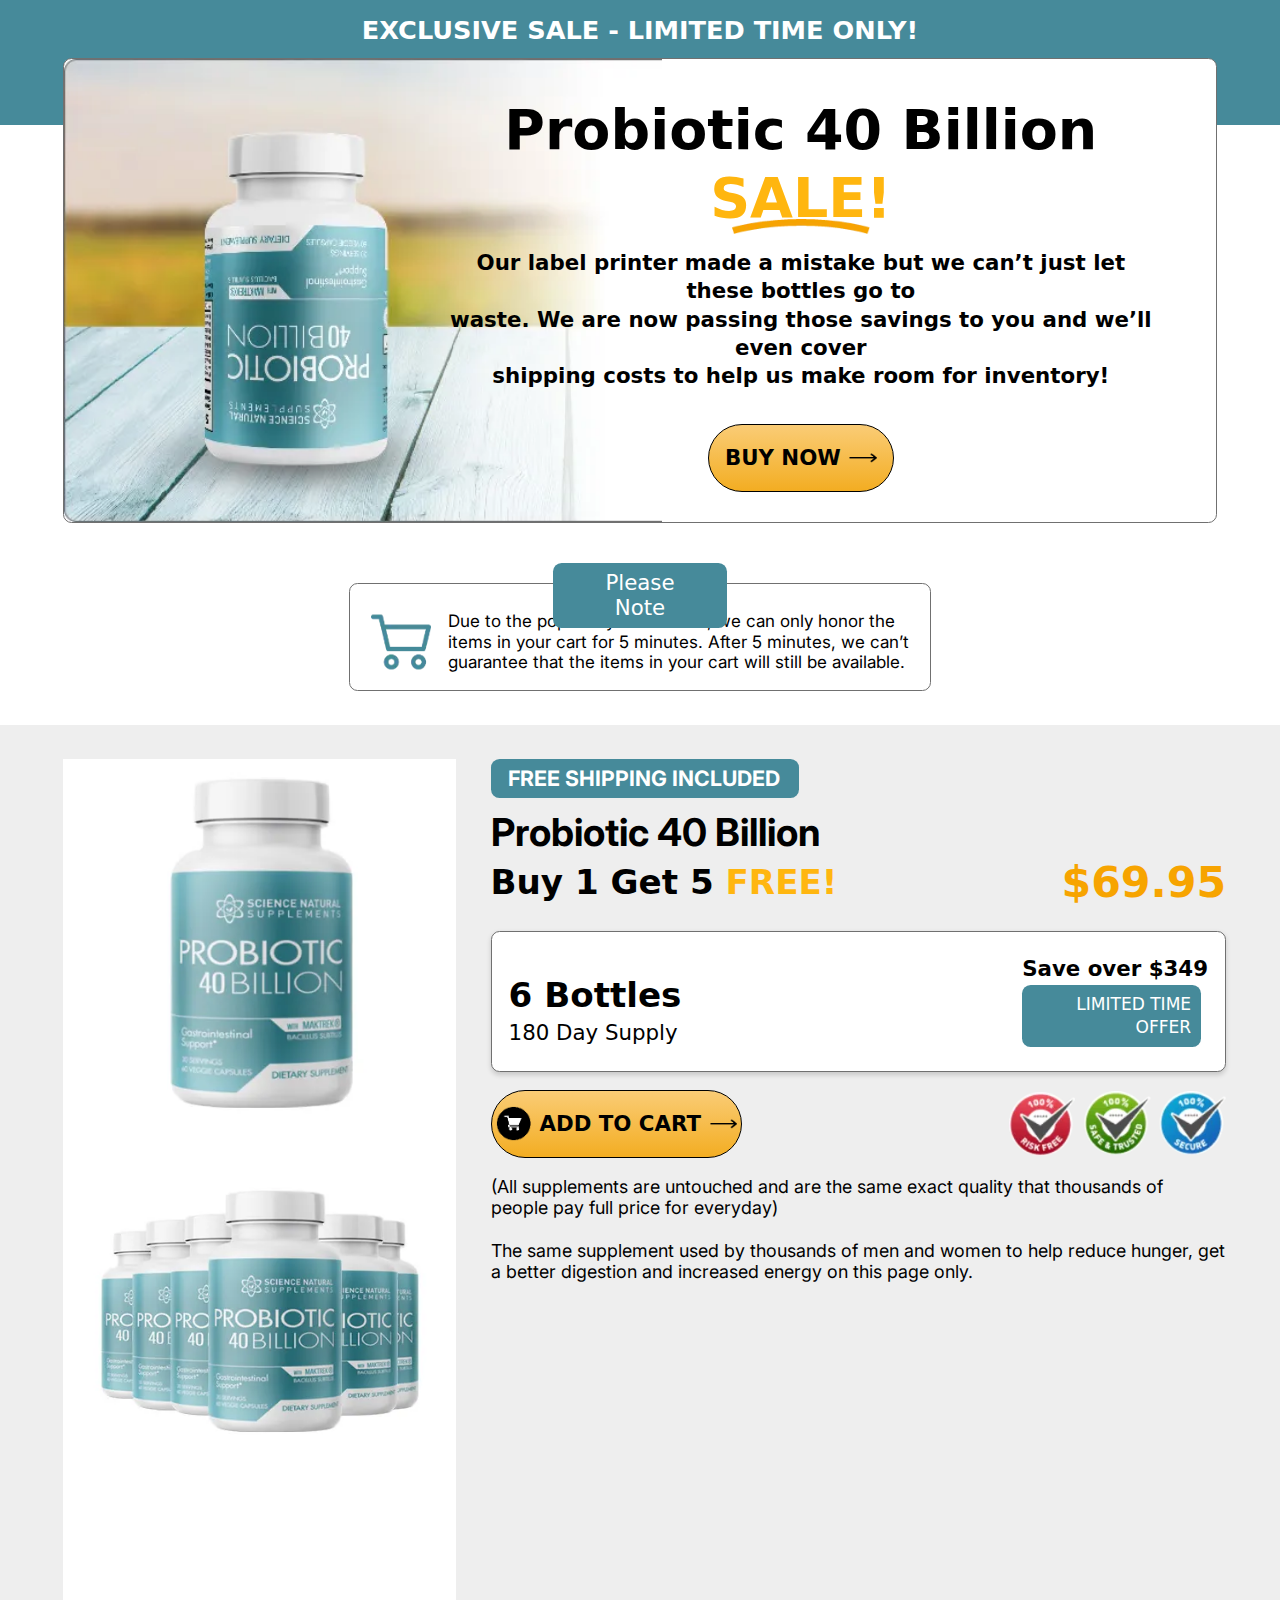
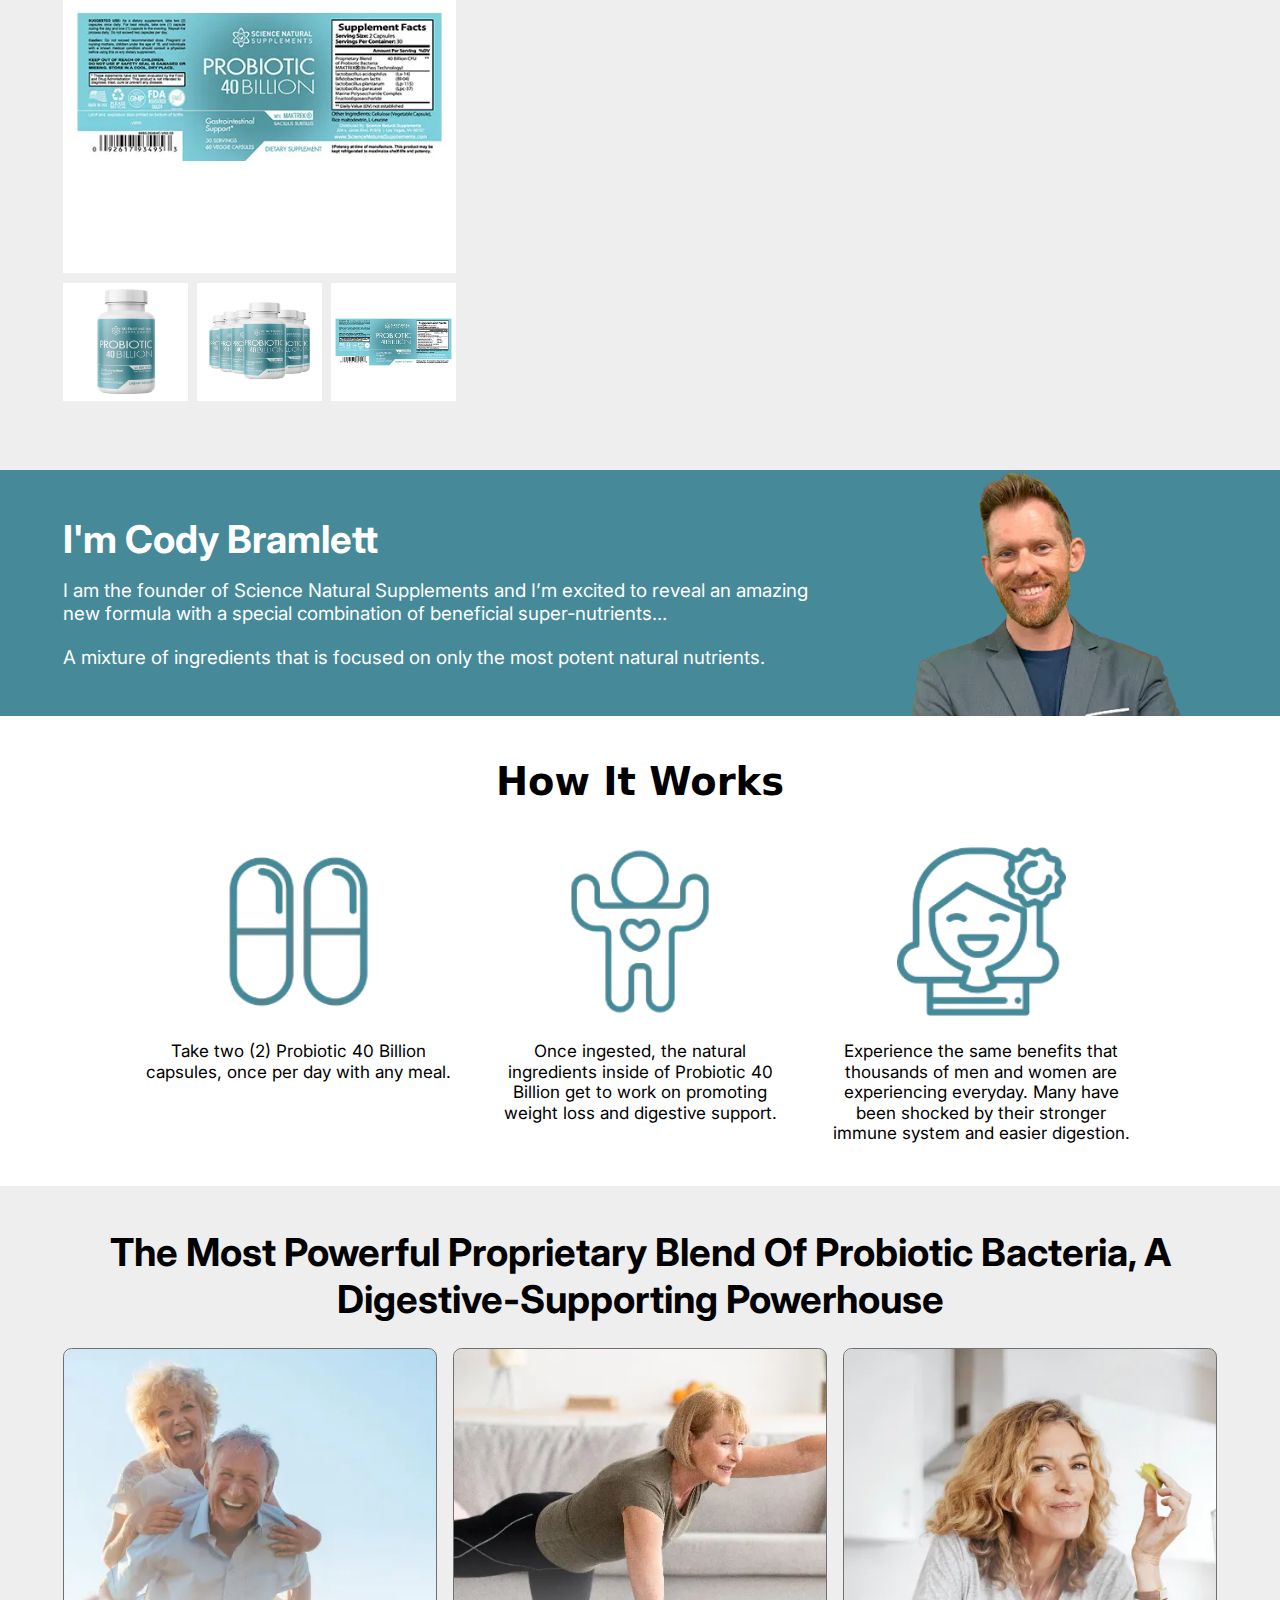
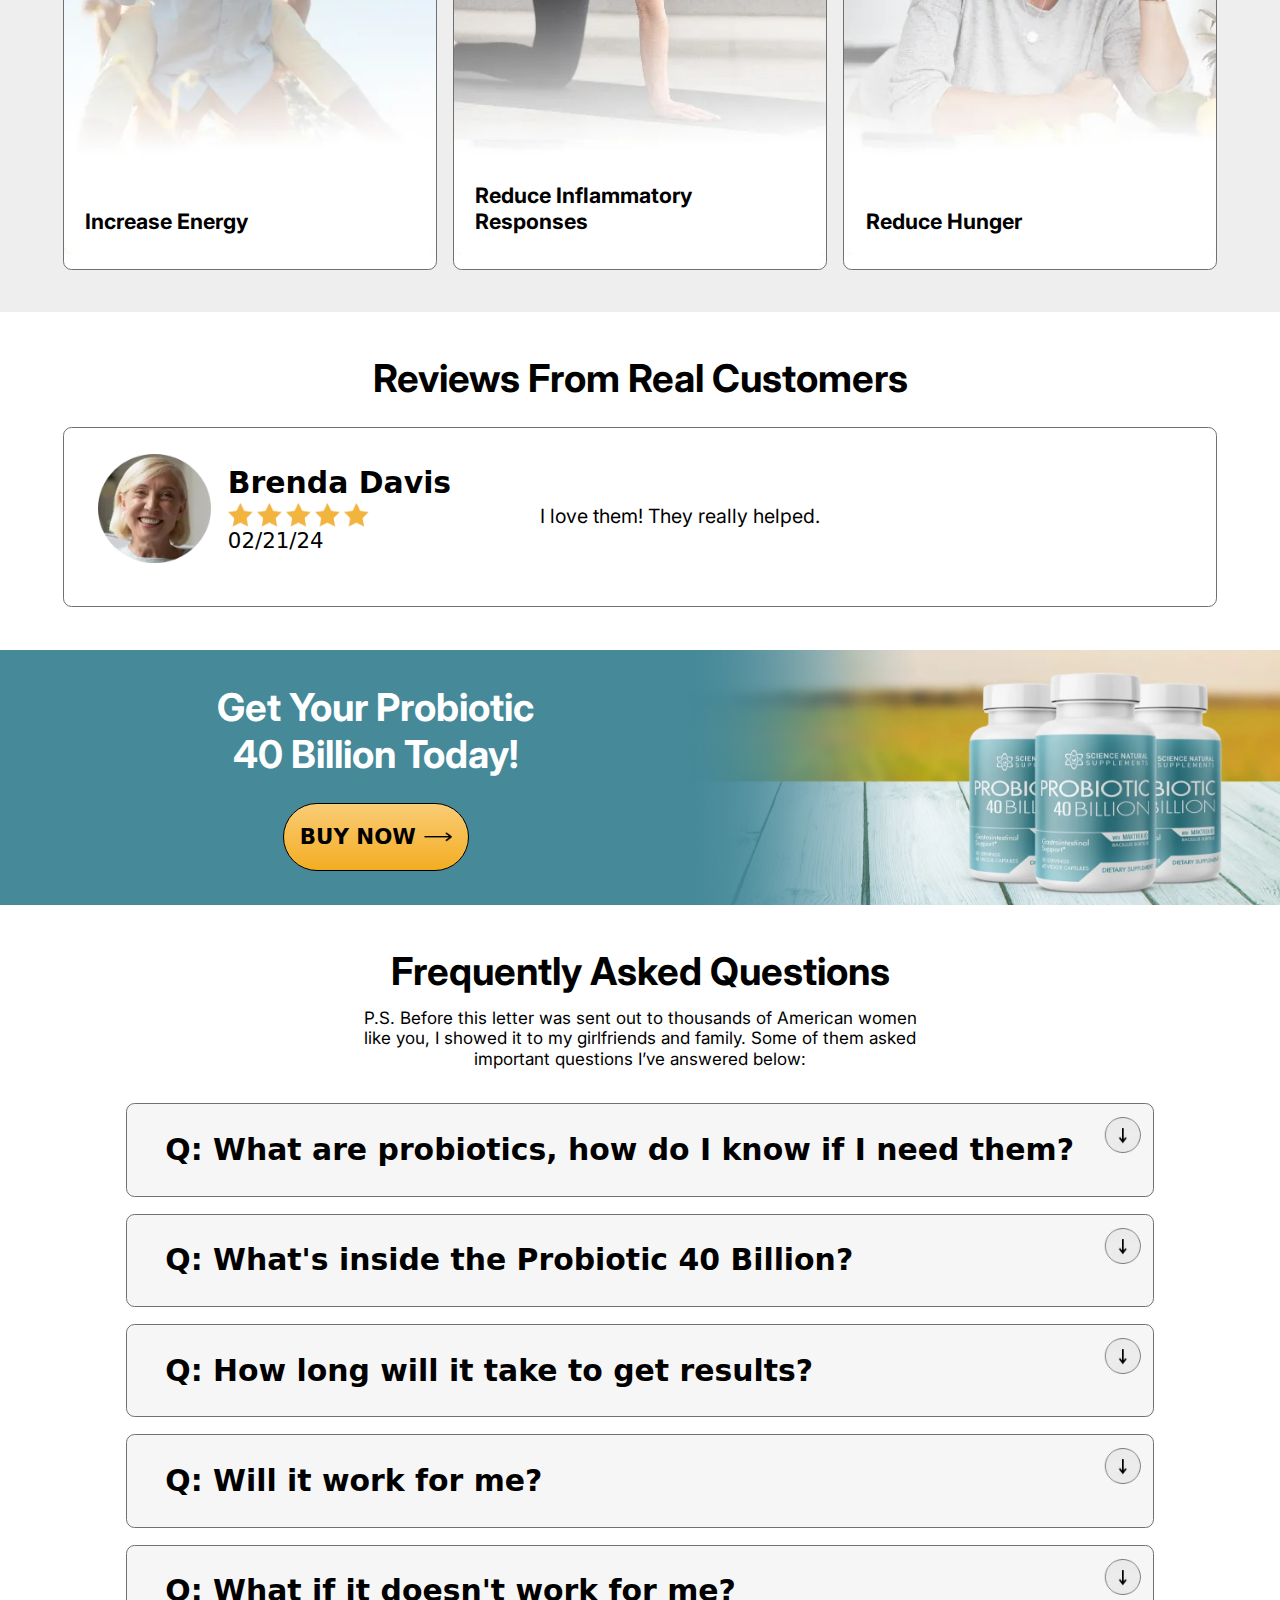
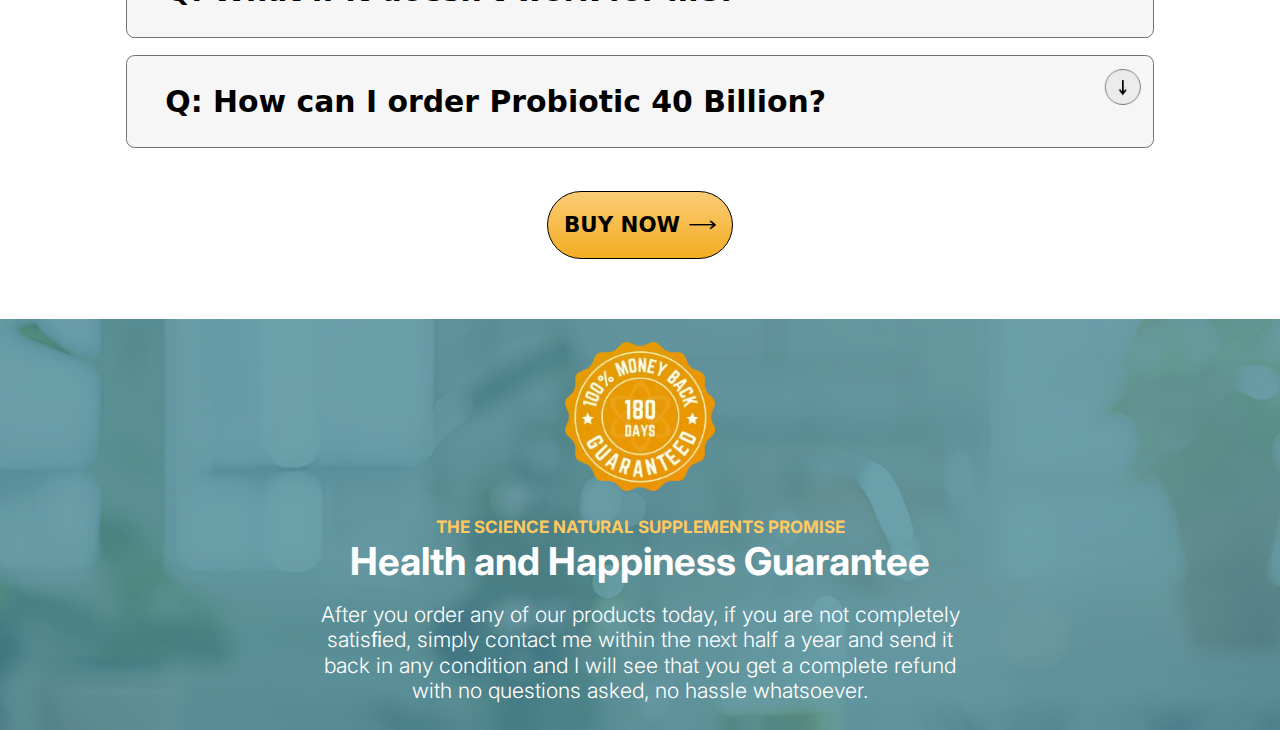
<file: Probiotic-Upsidedown/index.html>
<!doctype html>
<html lang="en">
<head>
	<!-- Required meta tags -->
	<meta charset="utf-8">
	<meta name="viewport" content="width=device-width, initial-scale=1">
	<title>Probiotic - Upsidedown</title>

	<!-- Bootstrap CSS -->
	<link href="https://cdn.jsdelivr.net/npm/bootstrap@5.3.3/dist/css/bootstrap.min.css" rel="stylesheet" integrity="sha384-QWTKZyjpPEjISv5WaRU9OFeRpok6YctnYmDr5pNlyT2bRjXh0JMhjY6hW+ALEwIH" crossorigin="anonymous">
	
	<!-- Custom CSS -->
    <link href="assets/css/styles.css" rel="stylesheet">
	
	<!-- Fonts -->
	<link rel="preconnect" href="https://fonts.googleapis.com">
	<link rel="preconnect" href="https://fonts.gstatic.com" crossorigin>
    <link rel="preconnect" href="https://fonts.googleapis.com">
    <link href="https://fonts.googleapis.com/css2?family=Inter:wght@100;200;300;400;500;600;700;800;900&display=swap" rel="stylesheet">
    <link href="https://fonts.googleapis.com/css2?family=Roboto:wght@100;300;400;500;700;900&display=swap" rel="stylesheet">
	
</head>
<body>
<!-- Header -->
<div class="top-banner">
	<div class="container">
	  <div class="top-banner-01">
		<h2>EXCLUSIVE SALE - LIMITED TIME ONLY!</h2>
	  </div>
	</div>
  </div>
  
  <!-- Main Banner -->
  <div class="main-banner">
	<div class="container">
	  <div class="main-banner-cont">
		<div class="main-banner-box">
		  <div class="main-banner-text">
			<h2>Probiotic 40 Billion <span class="yellow-text sale-001">SALE!<img src="assets/images/yellow-ul.webp" loading="lazy" alt="sale"></span></h2>
			<h3>Our label printer made a mistake but we can’t just let these bottles go to <br class="br-hide">waste. We are now passing those savings to you and we’ll even cover <br class="br-hide">shipping costs to help us make room for inventory!</h3>
			<a class="buy-now-btn" data-bs-toggle="modal" data-bs-target="#popUp">BUY NOW <img src="assets/images/arrow-cta.webp" loading="lazy" alt="arrow" class="arrow-001"></a>
		  </div>
		</div>
		<div class="note">
		  <img src="assets/images/shopping-cart_711897.webp" loading="lazy" alt="cart">
		  <p>Due to the popularity of this sale, we can only honor the <br class="br-hide">items in your cart for 5 minutes. After 5 minutes, we can’t <br class="br-hide">guarantee that the items in your cart will still be available.</p>
			<h3 class="please-note">Please Note</h3>
		</div>
	  </div>
	</div>
  </div>
  
  <!-- CTA -->
  <div class="cta-section">
	<div class="container">
	  <div class="cta-sec-main">
		<div class="cta-box">
		  <div class="cta-stage">
			<div class="stage">
			  <div class="img-stg">
				<img class="stage-item-001" src="assets/images/probiotic-1.webp" alt="Bioharmony Bottle">
				<img class="stage-item-002" src="assets/images/probiotic-six.webp" alt="Bioharmony Bottle of six">
				<img class="stage-item-003" src="assets/images/probiotic-label1.webp" alt="Bioharmony Bottle">
			  </div>
			</div>
			<div class="select">
			  <div class="sel-img-001">
				<img class="sel-img-001" src="assets/images/probiotic-1.webp" alt="Bioharmony Bottle">
			  </div> <!-- image div -->
			  <div class="sel-img-002">
				<img class="sel-img-002" src="assets/images/probiotic-six.webp" alt="Bioharmony six bottles">
			  </div> <!-- image div -->
			  <div class="sel-img-003">
				<img class="sel-img-003" src="assets/images/probiotic-label1.webp" alt="Bioharmony label">
			  </div> <!-- image div -->
			</div>
		  </div>
  
		  <div class="cta-offer">
			<span class="free-ship-001">FREE SHIPPING INCLUDED</span>
			<h2>Probiotic <br class="hide-desk show-mob">40 Billion</h2>
			<div class="bxgx-cont">
			  <h3>Buy 1 Get 5 <span class="yellow-text">FREE!</span></h3>
			  <h4 class="price orange-text">$69.95</h4>
			</div>
			<div class="offer-info">
			  <div class="offer-info-001">
				<h3>6 Bottles</h3>
				<h6>180 Day Supply</h6>
			  </div>
			  <div class="offer-info-002">
				<h3>Save over $349</h3>
				<h6>LIMITED TIME OFFER</h6>
			  </div>
			</div>
  
			<div class="cta-btn-cont">
			  <a href="" class="buy-now-btn cta-bbtn" data-bs-toggle="modal" data-bs-target="#popUp"><img src="assets/images/cta-cart.webp" loading="lazy" alt="cart" class="cta-cart-001">ADD TO CART <img src="assets/images/arrow-cta.webp" loading="lazy" alt="arrow" class="arrow-001"></a>
			  <img src="assets/images/hundred-001.webp" loading="lazy" alt="hundreds" class="hundred-001">
			</div>
  
			<p>
        (All supplements are untouched and are the same exact quality that thousands of <br class="br-hide">people pay full price for everyday) 
        <br><br>
        The same supplement used by thousands of men and women to help reduce hunger, get a better digestion and increased energy on this page only.
      </p>
		  </div>
		</div>
	  </div>
	</div>
  </div>
  
  <!-- Dr. Jesse -->
  <div class="dr-jesse">
	<div class="container">
	  <div class="dr-mian">
		<div class="dr-box">
		  <h2>I'm Cody Bramlett</h2>
		  <p>I am the founder of Science Natural Supplements and I’m excited to reveal an amazing <br class="br-hide">
      new formula with a special combination of beneficial super-nutrients…
			<br><br>
      A mixture of ingredients that is focused on only the most potent natural nutrients.

      </p>	
		</div>
	  </div>
	</div>
  </div>
  
  <!-- How -->
  <div class="how">
	<div class="container">
	  <div class="how-main">
		<h2>How It Works</h2>
		<div class="how-box">
		  <div class="how-items">
			<img src="assets/images/capsules_probtic.webp" loading="lazy" alt="image">
			<p>Take two (2) Probiotic 40 Billion <br class="br-hide">capsules, once per day with any meal.</p>
		  </div>
  
		  <div class="how-items">
			<img src="assets/images/healthy_probtic.webp" loading="lazy" alt="image">
			<p>
        Once ingested, the natural <br class="br-hide">ingredients inside of Probiotic 40 <br class="br-hide">Billion get to work on promoting <br class="br-hide">weight loss and digestive support.
      </p>
		  </div>
  
		  <div class="how-items">
			<img src="assets/images/happygirlblue-probtic.webp" loading="lazy" alt="image">
			<p>
        Experience the same benefits that <br class="br-hide">thousands of men and women are <br class="br-hide">experiencing everyday. Many have <br class="br-hide">been shocked by their stronger <br class="br-hide">immune system and easier digestion.
      </p>
		  </div>
		</div>
    
	  </div>
	</div>
  </div>
  
  <!-- Ingredients -->
  <div class="ingredients">
	<div class="container">
	  <div class="ing-main">
		<h2>The Most Powerful Proprietary Blend Of Probiotic Bacteria, A Digestive-Supporting Powerhouse</h2>
		<div class="ing-box">
		  <div class="ing-box-3">
        <div class="ing-item cordyceps">
          <h3>Increase Energy</h3>
        </div>
    
        <div class="ing-item reishi">
          <h3>Reduce Inflammatory Responses</h3>
        </div>
    
        <div class="ing-item white-btn-mush">
          <h3>Reduce Hunger</h3>
        </div>
		  </div>

		  </div>
		</div>
	  </div>
	</div>
  </div>
  
  <!-- Reviews -->
  <div class="reviews">
	<div class="container">
	  <div class="review-main">
		<h2>Reviews From Real Customers</h2>
		<div class="review-box">
		  <div class="review-item">
			<div class="review-item-details">
			  <img src="assets/images/brenda.webp" loading="lazy" alt="customer" class="review-people">
			  <div class="name-date">
				<h4>Brenda Davis</h4>
				<img src="assets/images/review-stars.webp" loading="lazy" alt="stars">
				<h3>02/21/24</h3>
			  </div>
			</div>
			<div class="main-review">
			  <p>I love them! They really helped.</p>
			</div>
		  </div>

		</div>
	  </div>
	</div>
  </div>
  
  <!-- Get -->
  <div class="get-your">
	<div class="container">
	  <div class="get-main">
		<div class="get-box">
		  <h2>Get Your Probiotic <br>40 Billion Today!</h2>
		  <div class="get-yout-btn">
			<a class="buy-now-btn" data-bs-toggle="modal" data-bs-target="#popUp">BUY NOW <img src="assets/images/arrow-cta.webp" loading="lazy" alt="arrow" class="arrow-001"></a>
		  </div>
		</div>
	  </div>
	</div>
  </div>
  
  <!-- FAQ -->
  <div class="faq">
	<div class="container">
	  <div class="faq-main">
		<h2>Frequently Asked Questions</h2>
		<h6>P.S. Before this letter was sent out to thousands of American women <br class="br-hide">like you, I showed it to my girlfriends and family. Some of them asked <br class="br-hide">important questions I’ve answered below:</h6>
		<div class="faq-box">
		  <div class="faq-items">
			<div class="faq_question">
			  <div class="faq_question">
				<h3>Q: What are probiotics, how do I know if I need them?</h3>
			  </div>
			  <div class="faq-arrow-cont">
				<img class="o faq-arrow faq-arrow-02" src="assets/images/faq-arrow.webp" alt="down arrow" loading="lazy">
				<img class="x faq-arrow faq-arrow-01" src="assets/images/faq-arrow.webp" alt="right arrow" loading="lazy">
			  </div> <!-- image div -->
			</div><!-- col -->
			<div class="faq_answer faq-item-cont nut-facts">
			  <p>
          Probiotics are bacteria and yeasts that live in your body, especially the intestines, and are necessary to maintaining health. You probably need to boost your probiotics with a supplement if you have taken antibiotics (even if it was a long time ago), have digestive issues, can't lose weight, crave sugar or refined foods, or feel tired during the day and don't sleep well at night. You may also need probiotics if you have itchy or broken-out skin or are chronically moody.
        </p>

			</div> 
		  </div>
  
		  <div class="faq-items">
			<div class="faq_question">
			  <div class="faq_question">
				<h3>Q: What's inside the Probiotic 40 Billion?</h3>
			  </div>
			  <div class="faq-arrow-cont">
				<img class="o faq-arrow faq-arrow-02" src="assets/images/faq-arrow.webp" alt="down arrow" loading="lazy">
				<img class="x faq-arrow faq-arrow-01" src="assets/images/faq-arrow.webp" alt="right arrow" loading="lazy">
			  </div> <!-- image div -->
			</div><!-- col -->
			<div class="faq_answer faq-item-cont faq-column">
			  <p>For a full list of our ingredients, just take a look at the label below:</p>
			  <img src="assets/images/probiotic-label.webp" loading="lazy" loading="ingredients" class="faq-ing">
			</div> 
		  </div>
  
		  <div class="faq-items">
			<div class="faq_question">
			  <div class="faq_question">
				<h3>Q: How long will it take to get results?</h3>
			  </div>
			  <div class="faq-arrow-cont">
				<img class="o faq-arrow faq-arrow-02" src="assets/images/faq-arrow.webp" alt="down arrow" loading="lazy">
				<img class="x faq-arrow faq-arrow-01" src="assets/images/faq-arrow.webp" alt="right arrow" loading="lazy">
			  </div> <!-- image div -->
			</div><!-- col -->
			<div class="faq_answer faq-item-cont faq-column">
			  <p>While individual results may vary, many users report feeling a difference in their energy levels and mental clarity within just a few short hours of taking Probiotic 40 Billion. Keep in mind that the longer you take Probiotic 40 Billion, the better your results will be.</p>
			</div> 
		  </div>
  
		  <div class="faq-items">
			<div class="faq_question">
			  <div class="faq_question">
				<h3>Q: Will it work for me?</h3>
			  </div>
			  <div class="faq-arrow-cont">
				<img class="o faq-arrow faq-arrow-02" src="assets/images/faq-arrow.webp" alt="down arrow" loading="lazy">
				<img class="x faq-arrow faq-arrow-01" src="assets/images/faq-arrow.webp" alt="right arrow" loading="lazy">
			  </div> <!-- image div -->
			</div><!-- col -->
			<div class="faq_answer faq-item-cont faq-column">
			  <p>Probiotic 40 Billion contains ingredients scientifically-proven to work on anyone. Whether you’re 30 or 70.</p>
        
			</div> 
		  </div>
  
		  <div class="faq-items">
			<div class="faq_question">
			  <div class="faq_question">
				<h3>Q: What if it doesn't work for me?</h3>
			  </div>
			  <div class="faq-arrow-cont">
				<img class="o faq-arrow faq-arrow-02" src="assets/images/faq-arrow.webp" alt="down arrow" loading="lazy">
				<img class="x faq-arrow faq-arrow-01" src="assets/images/faq-arrow.webp" alt="right arrow" loading="lazy">
			  </div> <!-- image div -->
			</div><!-- col -->
			<div class="faq_answer faq-item-cont faq-column">
			  <p>
          I understand you might be skeptical. I mean, the results I’ve shown you today are incredible. But I really believe that Probiotic 40 Billion will work for YOU! 
          <br><br>
          Yet, I understand you’ll only be convinced once you’ve tried it and seen the difference for yourself. So, I want you to feel totally comfortable that you’re not risking a penny when you order today. 
          <br><br>
          The team at YUMM by Science Natural Supplements agreed to offer a full 180-day money-back-guarantee. 
          <br><br>
          It’s simple: you can try Probiotic 40 Billion out for a full 6 months. If you’re not totally thrilled, simply call or email Science Natural’s team and they’ll return every penny you pay today. 
          <br><br>
          You don’t need to provide a reason why. You’ll just get an easy, hassle-free refund of the full price you pay today.
        </p>
			
			</div> 
		  </div>

      <div class="faq-items">
        <div class="faq_question">
          <div class="faq_question">
          <h3>Q: How can I order Probiotic 40 Billion?</h3>
          </div>
          <div class="faq-arrow-cont">
          <img class="o faq-arrow faq-arrow-02" src="assets/images/faq-arrow.webp" alt="down arrow" loading="lazy">
          <img class="x faq-arrow faq-arrow-01" src="assets/images/faq-arrow.webp" alt="right arrow" loading="lazy">
          </div> <!-- image div -->
        </div><!-- col -->
        <div class="faq_answer faq-item-cont faq-column">
          <p>
            It’s easy! Just click the “BUY NOW” button below. 
            <br><br>
            You’ll be taken to the secure order page. It takes just two minutes to complete. 
            <br><br>
            Once you’re finished, the team at YUMM by Science Natural Supplements will get your bottle into the mail as soon as possible.. 
            <br><br>
            And remember you WON’T be enrolled in any kind of auto-billing subscription. The only time you’ll pay again is when you place an order yourself.
          </p>
        </div> 
      </div>
  
		</div>
		<a data-bs-toggle="modal" data-bs-target="#popUp" class="buy-now-btn">BUY NOW <img src="assets/images/arrow-cta.webp" loading="lazy" alt="arrow" class="arrow-001"></a>
	  </div>
	</div>
  </div>
  
  <!-- H&H Guarantee -->
  <div class="guarantee">
	<div class="container">
	  <div class="guarantee-main">
		<img src="assets/images/index-guaranteed.webp" loading="lazy" alt="Guarantee" class="hh-guarantee">
		<p class="orange-text">THE SCIENCE NATURAL SUPPLEMENTS PROMISE</p>
		<h2>Health and Happiness Guarantee</h2>
		<h4>After you order any of our products today, if you are not completely <br class="br-hide">satisﬁed, simply contact me within the next half a year and send it <br class="br-hide">back in any condition and I will see that you get a complete refund <br class="br-hide">with no questions asked, no hassle whatsoever.</h4>
	  </div>
	</div>
  </div>
  
  <!-- Modal -->
	<div class="modal fade" id="popUp" tabindex="-1" role="dialog" aria-labelledby="exampleModalCenterTitle" aria-hidden="true">
	  <div class="modal-dialog modal-lg modal-dialog-centered modal-dialog-zoom">
		<div class="modal-content">
	  
		<!-- Modal Header -->
		<div class="modal-header">
		  <h2 class="orange-text today">TODAY ONLY!</h2>
		  <h3 >Upgrade your purchase and get FREE Shipping!</h3>
		</div>
	  
		<!-- Modal body -->
		<div class="modal-body">
		<div class="row">
		  <div class="col-md-7 text-center">
			<div class="modal-prod-con">
			  <img class="hide-mob" src="assets/images/pop-probiotic-desk2-min.webp" alt="bioharmony bottles" class="modal-bottles">
			  <img class="show-mob" src="assets/images/pop-probiotic-mob2-min.webp" alt="bioharmony bottles" class="modal-bottles">
			  
			  <h3><b>Buy 2 Get 10</b> <br>Probiotic 40 Billion For Free!</h3>
			  <img src="assets/images/index-guaranteed.webp" alt="money-back-image" class="index-guaranteed hide-mob">
			</div>
		  </div>
		  <div class="col-md-5 text-center">
			
			<div class="buy2">
			  <h3 class="blue-text font-normal">Yes, I'll take the<br>
			  <strong class="free-shipping">Free Shipping!</strong></h3>
			  <div class="buy-con-modal">
				<a href="" class="buy-now-btn">Buy 2 Get 10 FREE!</a>
			  </div>
	
			  <p class="orange-text-light">
				(Total: $139.90)
			  </p>
			</div>
			<div class="buy1">
			  <h3 class="font-normal blue-text small-h3">No Thank you, I'll pay for my shipping</h3>
			  <p class="orange-text-light">(Total: $69.95 + S/H)</p>
			  <div class="buy-con-modal-2">
				<a href="" class="buy-now-btn">Buy 1 Get 5 FREE!</a>
			  </div>
			</div>
		  </div>
		</div>
		</div>
		</div>
	  </div>
	</div>

<script src="https://code.jquery.com/jquery-3.2.1.slim.min.js" integrity="sha384-KJ3o2DKtIkvYIK3UENzmM7KCkRr/rE9/Qpg6aAZGJwFDMVNA/GpGFF93hXpG5KkN" crossorigin="anonymous"></script>
<script src="https://cdn.jsdelivr.net/npm/bootstrap@5.3.3/dist/js/bootstrap.bundle.min.js" integrity="sha384-YvpcrYf0tY3lHB60NNkmXc5s9fDVZLESaAA55NDzOxhy9GkcIdslK1eN7N6jIeHz" crossorigin="anonymous"></script>
<script src="assets/js/main.js"></script>

</body>
</html>
</file>
<file: Probiotic-Upsidedown/assets/css/styles.css>
/* CSS Reset */

html,body,div,span,applet,object,iframe,h1,h2,h3,h4,h5,h6,p,blockquote,pre,a,abbr,acronym,address,big,cite,code,del,dfn,em,img,ins,kbd,q,s,samp,small,strike,strong,sub,sup,tt,var,b,u,i,center,dl,dt,dd,ol,ul,li,fieldset,form,label,legend,table,caption,tbody,tfoot,thead,tr,th,td,article,aside,canvas,details,embed,figure,figcaption,footer,header,hgroup,menu,nav,output,ruby,section,summary,time,mark,audio,video {
margin:0;
padding:0;
border:0;
font-size:100%;
font:inherit;
}

article,aside,details,figcaption,figure,footer,header,hgroup,menu,nav,section {
display:block
}

body {
line-height:1
}

ol,ul {
list-style:none
}

blockquote,q {
quotes:none
}

blockquote:before,blockquote:after,q:before,q:after {
content:'';
content:none
}

table {
border-collapse:collapse;
border-spacing:0
}

/* Custom CSS */
#sitefooter {
  background-color: #000 !important;
}
#app {
overflow-x: hidden;
}
#sitefooter .container {
max-width: 1140px !important;
}
#sitefooter img {
  filter: invert(10%) sepia(0%) saturate(0%) hue-rotate(130deg) brightness(100%) contrast(1000%) !important;
}
#sitefooter .row.align-items-center {
    padding-top: 30px;
}
.col-md-4.flogo {
  display: flex;
  justify-content: space-between;
}
body{
  color: #000;
  font-family: var(--bs-font-sans-serif);
}
a{
text-decoration: none !important;
}
.yellow-text{
  color: #FFB60F;
}

.orange-text{
  color: #F7A400;
}

p, h1, h2, h3,h4, h5, h6 {
  margin-bottom: 0;
}

p {
  font-size: 20px;
  line-height: 24px;
}

.container{
  max-width: 1364px;
  display: block;
  margin: 0 auto;
  padding: 0;
}
.hide-desk{
  display: none;   
}
/* Top Banner */
.top-banner h2 {
  text-align: center;
  font-size: 30px;
  line-height: 40px;
  font-weight: 700;
  color: #fff;
}
.top-banner {
  padding: 15px 10px 92px;
  background-color: #468A9A;
}

/* Main Banner */
.main-banner{
  padding: 0 10px 40px;
}

.main-banner-box {
  border: 1px solid #707070;
  border-radius: 10px;
  padding: 45px 69px 35px;
  background-color: #FFFFFF;
  display: flex;
  justify-content: flex-end;
  margin-top: -79px;
  background-image: url(../images/probiotic-banner.webp);
  background-repeat: no-repeat;
  background-position: top left;
  margin-bottom: 70px;
}
.main-banner-text h2 {
  font-weight: 800;
  font-size: 65px;
  line-height: 79px;
  margin-bottom: 20px;
  text-align: center;
}

span.yellow-text.sale-001 {
  position: relative;
}

.main-banner-text h3 {
  font-size: 25px;
  line-height: 33px;
  font-weight: 600;
  text-align: center;
  margin-bottom: 40px;
}

.main-banner-text {
  max-width: 835px;
}

.sale-001 img {
  position: absolute;
  bottom: -5px;
  left: -10px;
  right: -10px;
  margin: 0 auto;
}

.buy-now-btn {
  cursor: pointer;
  background: linear-gradient(180deg, #FACC76, #F3AD22);
  display: flex;
  height: 80px;
  width: 218px;
  align-items: center;
  gap: 10px;
  border: 1px solid #000;
  border-radius: 50px;
  justify-content: center;
  text-decoration: none;
  color: #000;
  font-weight: 700;
  font-size: 25px;
  line-height: 33px;
  margin: 0 auto;
  transition: 500ms;
}

img.arrow-001 {
  width: 32px;
  transition: 500ms;
}

.note {
  display: flex;
  align-items: center;
  justify-content: center;
  gap: 20px;
  border: 1px solid #707070;
  padding: 32px 22px 20px;
  border-radius: 10px;
  width: 682px;
  margin: 0 auto;
  position: relative;
}

.note p {
  font-family: 'Inter', sans-serif;
}

.please-note {
  background-color: #468A9A;
  border-radius: 10px;
  padding: 8px 28px;
  font-size: 25px;
  line-height: 30px;
  width: 203px;
  color: #fff;
  position: absolute;
  top: -25px;
  margin: 0 auto;
  left: -10px;
  right: -10px;
}

/* CTA */
.stage {
  max-width: 461px;
  margin-bottom: 12px;
}

.cta-section {
  background-color: #EEEEEE;
  padding: 40px 10px 80px;
}

.sel-img-001, .sel-img-002, .sel-img-003 {
  width: 147px;
}

.select {
  width: 461px;
  display: flex;
  justify-content: space-between;
}

img.stage-item-001, img.stage-item-002, img.stage-item-003{
  width: 461px;
}

.cta-stage .active {
  border: solid 1px #925C35!important;
}

.cta-box {
  display: flex;
  flex-direction: row;
  gap: 40px;
  align-items: flex-start;
}

span.free-ship-001 {
  font-size: 25px;
  line-height: 30px;
  font-weight: 700;
  color: #fff;
  font-family: 'Inter', sans-serif;
  background: #468A9A;
  padding: 8px 20px;
  border-radius: 10px;
  display: block;
  width: 361px;
  margin-bottom: 15px;
}

.cta-offer h2 {
  font-size: 45px;
  line-height: 50px;
  font-weight: 700;
  font-family: 'Inter', sans-serif;
}

.bxgx-cont h3 {
  font-weight: 700;
  font-size: 40px;
  line-height: 50px;
}

h4.price.orange-text {
  font-size: 50px;
  line-height: 67px;
  font-weight: 700;
}

.bxgx-cont {
  display: flex;
  align-items: center;
  justify-content: space-between;
  width: 862px;
  margin-bottom: 23px;
}

.offer-info-001 h3 {
  font-size: 40px;
  line-height: 53px;
  font-weight: 700;
}

.offer-info-001 h6 {
  font-size: 25px;
  line-height: 33px;
  font-weight: 400;
}

.offer-info-002 h3 {
  font-size: 25px;
  line-height: 30px;
  font-weight: 700;
  margin-bottom: 4px;
}

.offer-info-002 h6 {
  font-size: 20px;
  line-height: 27px;
  background: #468A9A;
  padding: 9px 11px;
  border-radius: 10px;
  color: #fff;
  font-weight: 400;
  width: 209px;
}

.offer-info {
  border: 1px solid #707070;
  border-radius: 10px;
  background: #fff;
  padding: 29px 20px;
  display: flex;
  align-items: flex-end;
  justify-content: space-between;
  box-shadow: 0px 3px 6px #00000029;
  margin-bottom: 20px;
}

.offer-info-002 {
  text-align: right;
}

img.cta-cart-001 {
  width: 41px;
}

a.buy-now-btn.cta-bbtn {
  width: 295px;
  margin: 0;
}

.cta-btn-cont {
  display: flex;
  align-items: center;
  width: 862px;
  justify-content: space-between;
  margin-bottom: 21px;
}

img.hundred-001 {
  width: 255px;
}

.cta-offer p {
  font-family: 'Inter', sans-serif;
  font-size: 21px;
  line-height: 25px;
}

/* Dr. Jesse */
.dr-jesse {
  padding: 55px 10px;
  background-color: #468A9A;
  color: #fff;
  background-image: url(../images/cody-02.webp);
  background-repeat: no-repeat;
  background-position: top right;
}

.dr-box h2 {
  font-size: 45px;
  line-height: 55px;
  font-weight: 700;
  font-family: 'Inter', sans-serif;
  margin-bottom: 20px;
}

.dr-box p {
  font-family: 'Inter', sans-serif;
  font-weight: 400;
  font-size: 22px;
  line-height: 26px;
}

/* How */
.how {
  padding: 50px 10px;
}

.how-main h2 {
  text-align: center;
  font-size: 45px;
  line-height: 55px;
  font-weight: 700;
  margin-bottom: 48px;
}

.how-items img {
  width: 153px;
  margin-bottom: 30px;
}

.how-items {
  width: 380px;
  display: flex;
  flex-direction: column;
  align-items: center;
  text-align: center;
  font-family: 'Inter', sans-serif;
}

.how-box {
  display: flex;
  gap: 20px;
  justify-content: center;
  align-items: flex-start;
}

/* Ingredients */
.ingredients {
  padding: 50px 10px;
  background-color: #EEEEEE;
}

.ing-main h2 {
  font-family: 'Inter', sans-serif;
  font-weight: 700;
  font-size: 45px;
  line-height: 55px;
  text-align: center;
  margin-bottom: 30px;
}

.ing-item h3 {
  font-family: 'Inter', sans-serif;
  font-size: 25px;
  line-height: 30px;
  margin-bottom: 0px;
  font-weight: 700;
}

.ing-item p {
  font-family: 'Inter', sans-serif;
}

.ing-box-3 .ing-item {
  width: 438px;
  height: 570px;
  border: 1px solid #707070;
  border-radius: 10px;
  padding: 20px;
  display: flex;
  flex-direction: column;
  justify-content: flex-end;
  background-color: #fff;
}

.ing-box-2 .ing-item {
  width: 670px;
  height: 404px;
  border: 1px solid #707070;
  border-radius: 10px;
  padding: 25px;
  display: flex;
  flex-direction: column;
  justify-content: flex-end;
  background-color: #fff;
}

.ing-box-3 {
  display: flex;
  justify-content: space-between;
}

.ing-box-2 {
  display: flex;
  justify-content: space-between;
}

.ing-box {
  display: flex;
  flex-direction: column;
  gap: 25px;
}

.ing-item.cordyceps{
  background-image: url(../images/probiotic-img3.webp);
  background-repeat: no-repeat;
}

.ing-item.reishi{
  background-image: url(../images/probiotic-img2.webp);
  background-repeat: no-repeat;
}

.ing-item.white-btn-mush{
  background-image: url(../images/probiotic-img1.webp);
  background-repeat: no-repeat;
}

.ing-item.benefits4{
  background-image: url(../images/benefits-04.webp);
  background-repeat: no-repeat;
}

.ing-item.benefits5{
  background-image: url(../images/benefits-05.webp);
  background-repeat: no-repeat;
}

.ing-item.benefits6{
  background-image: url(../images/benefits-06.webp);
  background-repeat: no-repeat;
}

/* Reviews */
.review-item-details {
  display: flex;
  align-items: center;
  gap: 20px;
  margin-top: -20px;
  width: 40%;
}
.main-review {
  max-width: 60%;
}
.name-date h4 {
  font-size: 35px;
  line-height: 47px;
  font-weight: 700;
}

.name-date h3 {
  font-size: 25px;
  line-height: 33px;
  font-weight: 400;
}

.review-item {
  border: 1px solid #707070;
  border-radius: 10px;
  padding: 50px 40px;
  display: flex;
  justify-content: unset;
  align-items: center;
  gap: 10px;
}

.main-review p {
  font-size: 23px;
  line-height: 28px;
  font-family: 'Inter', sans-serif;
}

img.review-people{
  width: 132px;
}

.review-main h2 {
  text-align: center;
  font-family: 'Inter', sans-serif;
  font-weight: 700;
  font-size: 45px;
  line-height: 55px;
  margin-bottom: 30px;
}

.reviews {
  padding: 50px 10px;
}

.review-box {
  display: flex;
  flex-direction: column;
  gap: 20px;
}

/* Get yours */
.get-your {
  padding: 40px 10px;
  background-color: #468A9A;
  background-image: url(../images/three-probiotic.webp);
  background-position: top right;
  background-repeat: no-repeat;
  background-size: contain;
}

.get-box h2 {
  color: #fff;
  text-align: center;
  max-width: 653px;
  font-size: 45px;
  line-height: 55px;
  font-weight: 700;
  font-family: 'Inter', sans-serif;
  margin-bottom: 30px;
  margin-left: 40px;
}

.get-yout-btn {
  max-width: 653px;
  margin-left: 40px;
}

/* FAQ */
.faq {
  padding: 50px 10px 70px;
}

.faq-main h2 {
  text-align: center;
  font-weight: 700;
  margin-bottom: 15px;
  font-size: 45px;
  line-height: 55px;
  font-family: 'Inter', sans-serif;
}

.faq-main h6 {
  font-size: 20px;
  line-height: 24px;
  font-family: 'Inter', sans-serif;
  font-weight: 400;
  text-align: center;
  margin-bottom: 40px;
}

.faq-items {
  border: 1px solid #707070;
  border-radius: 10px;
  padding: 30px 45px;
  background-color: #F6F6F6;
  position: relative;
  width: 1205px;
  margin: 0 auto;
}

img.faq-arrow {
  position: absolute;
  top: 15px;
  right: 15px;
  width: 42px;
}

.faq-items h3 {
  font-size: 35px;
  line-height: 47px;
  font-weight: 700;
}

.faq-item-cont p {
  font-family: 'Inter', sans-serif;
  margin-top: 20px;
}

.faq-arrow-02 {
  transform: rotate(90deg);
}

img.x.faq-arrow-01 {
  display: none;
}

.faq-item-cont{
  display: none;
}

.faq_answer.faq-item-cont.nut-facts {
  gap: 27px;
}

.faq_answer.faq-item-cont.faq-column {
  flex-direction: column;
  gap: 20px;
}

img.faq-ing {
  width: 100%;
  margin: 0 auto;
}

.faq-box {
  display: flex;
  flex-direction: column;
  gap: 20px;
  margin-bottom: 50px;
}

.buy-now-btn:hover {
  background: linear-gradient(180deg, #F3AD22, #FACC76);
  color: #fff;
}

.buy-now-btn:hover > img.arrow-001 {
  filter: brightness(0) invert(1);
}

/* Guarantee */
.guarantee {
  padding: 27px 10px 30px;
  background-color: #468A9A;
  background-image: url(../images/hh-transparent-bg.webp);
  background-repeat: no-repeat;
  background-position: top;
}
img.hh-guarantee {
  display: block;
  margin: 0 auto 30px;
  width: 175px;
}
.guarantee-main p.orange-text {
  font-family: 'Inter', sans-serif;
  text-align: center;
  font-weight: 700;
  color: #FFC960;
}
.guarantee-main h2 {
  font-size: 45px;
  line-height: 55px;
  color: #fff;
  font-weight: 700;
  font-family: 'Inter', sans-serif;
  text-align: center;
  margin-bottom: 20px;
}

.guarantee-main h4 {
  text-align: center;
  font-weight: 300;
  color: #fff;
  font-family: 'Inter', sans-serif;
  font-size: 25px;
  line-height: 30px;
}

/* Modal */
.modal-lg, .modal-xl {
  --bs-modal-width: 1364px;
}
.modal-header h2.orange-text.today {
  font-size: 65px;
  line-height: 79px;
  font-weight: 700;
  font-family: 'Inter', sans-serif;
  text-align: center;
}
.modal-header {
  flex-direction: column;
  gap: 0;
  background-color: #468A9A;
  border-bottom: 1px solid #707070;
  padding: 20px 10px;
}
.modal-header h3 {
  font-size: 45px;
  line-height: 55px;
  color: #fff;
  font-weight: 600;
  text-align: center;
}
img.modal-bottles {
  max-width: 706px;
}
.modal-prod-con h3.br-hide {
  font-size: 45px;
  line-height: 55px;
  font-family: 'Inter', sans-serif;
  font-weight: 600;
  margin-bottom: 10px;
}
.buy2 {
  background-color: #F3E0DD;
  padding: 30px 10px;
  border-radius: 25px;
  border: 2px dashed #468A9A;
}
.buy2 {
  background-color: #E5F9FD;
  padding: 30px 10px;
  border-radius: 25px;
  border: 2px dashed #468A9A;
  width: 496px;
  height: 350px;
  margin-bottom: 20px;
}
.buy1 {
  background-color: #fff;
  padding: 30px 10px;
  border-radius: 25px;
  border: 2px dashed #925C35;
  width: 496px;
  height: 295px;
}
.buy2 h3 {
  font-family: 'Inter', sans-serif;
  font-size: 35px;
  line-height: 42px;
  font-weight: 600;
  margin-bottom: 20px;
}
.buy1 h3 {
  font-family: 'Inter', sans-serif;
  font-size: 35px;
  line-height: 42px;
  font-weight: 600;
  margin-bottom: 10px;
}
.modal a.buy-now-btn {
  width: 287px;
  margin-bottom: 40px;
}
.buy2 p.orange-text-light {
  color: #468A9A;
  font-size: 30px;
  line-height: 36px;
  font-weight: 600;
  font-family: 'Inter', sans-serif;
}
.buy1 p.orange-text-light {
  color: #468A9A;
  font-size: 30px;
  line-height: 36px;
  font-weight: 600;
  font-family: 'Inter', sans-serif;
  margin-bottom: 20px;
}
.modal-body {
  padding: 30px 10px 40px;
}
.modal img.br-hide.index-guaranteed {
  width: 175px;
}
strong.free-shipping {
  font-size: 45px;
  line-height: 55px;
}

.modal-prod-con {
  text-align: center;
  display: flex;
  flex-direction: column;
  align-items: center;
}
.modal-prod-con h3 {
  font-size: 35px;
  line-height: 42px;
  font-weight: 600;
  margin-bottom: 10px;
}
.show-mob{
display: none; 
}









@media (max-width: 1750px){
  .dr-jesse {
      background-position: top right -50px;
  }
}

@media (max-width: 1600px){
  .dr-jesse {
      background-position: top right -120px;
  }
  .get-your {
      background-position: top right -50px;
  }
}

@media (max-width: 1499px) and (min-width: 768px) {
/* Top Banner */
.top-banner h2 {
  font-size: 2vw;
  line-height: 2.667vw;
}
.top-banner {
  padding: 1vw 0.667vw 6.133vw;
}

/* Main Banner */
.main-banner{
  padding: 0 0.667vw 2.667vw;
}

.main-banner-box {
  border: 0.067vw solid #707070;
  border-radius: 0.667vw;
  padding: 3vw 4.6vw 2.333vw;
  margin-top: -5.267vw;
  margin-bottom: 4.667vw;
  background-size: contain;
}
.main-banner-text h2 {
  font-size: 4.333vw;
  line-height: 5.267vw;
  margin-bottom: 1.333vw;
}

.main-banner-text h3 {
  font-size: 1.667vw;
  line-height: 2.2vw;
  margin-bottom: 2.667vw;
}

.main-banner-text {
  max-width: 55.667vw;
}

.sale-001 img {
  bottom: -0.333vw;
  left: -0.667vw;
  right: -0.667vw;
  width: 10.8vw;
}

.buy-now-btn {
  height: 5.333vw;
  width: 14.533vw;
  gap: 0.667vw;
  border: 0.067vw solid #000;
  border-radius: 3.333vw;
  font-size: 1.667vw;
  line-height: 2.2vw;
}

img.arrow-001 {
  width: 2.133vw;
}

.note {
  gap: 1.333vw;
  border: 0.067vw solid #707070;
  padding: 2.133vw 1.467vw 1.333vw;
  border-radius: 0.667vw;
  width: 45.467vw;
}

.please-note {
  border-radius: 0.667vw;
  padding: 0.533vw 1.867vw;
  font-size: 1.667vw;
  line-height: 2vw;
  width: 13.533vw;
  top: -1.667vw;
  left: -0.667vw;
  right: -0.667vw;
}
p {
  font-size: 1.333vw;
  line-height: 1.6vw;
}
.container {
  max-width: 90.933vw;
}
.note img{
  width: 4.7vw;
}

/* CTA */
.stage {
  max-width: 30.733vw;
  margin-bottom: 0.8vw;
}

.cta-section {
  padding: 2.667vw 0.667vw 5.333vw;
}

.sel-img-001, .sel-img-002, .sel-img-003 {
  width: 9.8vw;
}

.select {
  width: 30.733vw;
}

img.stage-item-001, img.stage-item-002, img.stage-item-003{
  width: 30.733vw;
}

.cta-stage .active {
  border: solid 0.067vw #925C35!important;
}

.cta-box {
  gap: 2.667vw;
}

span.free-ship-001 {
  font-size: 1.667vw;
  line-height: 2vw;
  padding: 0.533vw 1.333vw;
  border-radius: 0.667vw;
  width: 24.067vw;
  margin-bottom: 1vw;
}

.cta-offer h2 {
  font-size: 3vw;
  line-height: 3.333vw;
}

.bxgx-cont h3 {
  font-size: 2.667vw;
  line-height: 3.333vw;
}

h4.price.orange-text {
  font-size: 3.333vw;
  line-height: 4.467vw;
}

.bxgx-cont {
  width: 57.467vw;
  margin-bottom: 1.533vw;
}

.offer-info-001 h3 {
  font-size: 2.667vw;
  line-height: 3.533vw;
}

.offer-info-001 h6 {
  font-size: 1.667vw;
  line-height: 2.2vw;
}

.offer-info-002 h3 {
  font-size: 1.667vw;
  line-height: 2vw;
  margin-bottom: 0.267vw;
}

.offer-info-002 h6 {
  font-size: 1.333vw;
  line-height: 1.8vw;
  padding: 0.6vw 0.733vw;
  border-radius: 0.667vw;
  width: 13.933vw;
}

.offer-info {
  border: 0.067vw solid #707070;
  border-radius: 0.667vw;
  padding: 1.933vw 1.333vw;
  box-shadow: 0px 0.2vw 0.4vw #00000029;
  margin-bottom: 1.333vw;
}

img.cta-cart-001 {
  width: 2.733vw;
}

a.buy-now-btn.cta-bbtn {
  width: 19.667vw;
}

.cta-btn-cont {
  width: 57.467vw;
  margin-bottom: 1.4vw;
}

img.hundred-001 {
  width: 17vw;
}

.cta-offer p {
  font-size: 1.4vw;
  line-height: 1.667vw;
}

/* Dr. Jesse */
.dr-jesse {
  padding: 3.667vw 0.667vw;
  background-size: 52.8vw;
  background-position: top right -8vw;
}

.dr-box h2 {
  font-size: 3vw;
  line-height: 3.667vw;
  margin-bottom: 1.333vw;
}

.dr-box p {
  font-size: 1.467vw;
  line-height: 1.733vw;
}

/* How */
.how {
  padding: 3.333vw 0.667vw;
}

.how-main h2 {
  font-size: 3vw;
  line-height: 3.667vw;
  margin-bottom: 3.2vw;
}

.how-items img {
  width: 13.2vw;
  margin-bottom: 2vw;
}

.how-items {
  width: 25.333vw;
}

.how-box {
  gap: 1.333vw;
}

/* Ingredients */
.ingredients {
  padding: 3.333vw 0.667vw;
}

.ing-main h2 {
  font-size: 3vw;
  line-height: 3.667vw;
  margin-bottom: 2vw;
}

.ing-item h3 {
  font-size: 1.667vw;
  line-height: 2vw;
  margin-bottom: 1vw;
}

.ing-box-3 .ing-item {
  width: 29.2vw;
  height: 40.714vw;
  border: 0.067vw solid #707070;
  border-radius: 0.667vw;
  padding: 1.667vw;
}

.ing-box-2 .ing-item {
  width: 44.667vw;
  height: 44.229vw;
  border: 0.067vw solid #707070;
  border-radius: 0.667vw;
  padding: 1.667vw;
}

.ing-box {
  gap: 1.667vw;
}

.ing-box-3 .ing-item{
  background-size: 29.2vw !important;
}

.ing-box-2 .ing-item{
  background-size: 44.667vw !important;
}

/* Reviews */
.review-item-details {
  gap: 1.333vw;
  margin-top: -1.333vw;
}

.name-date h4 {
  font-size: 2.333vw;
  line-height: 3.133vw;
}

.name-date h3 {
  font-size: 1.667vw;
  line-height: 2.2vw;
}

.review-item {
  border: 0.067vw solid #707070;
  border-radius: 0.667vw;
  padding: 3.333vw 2.667vw;
  gap: 0.667vw;
}

.main-review p {
  font-size: 1.533vw;
  line-height: 1.867vw;
}

img.review-people{
  width: 8.8vw;
}

.review-main h2 {
  font-size: 3vw;
  line-height: 3.667vw;
  margin-bottom: 2vw;
}

.reviews {
  padding: 3.333vw 0.667vw;
}

.name-date img {
  width: 11vw;
}

.review-box {
  gap: 1.333vw;
}

/* Get yours */
.get-your {
  padding: 2.667vw 0.667vw;
  background-color: #468A9A;
  background-size: 63.2vw;
}

.get-box h2 {
  max-width: 43.533vw;
  font-size: 3vw;
  line-height: 3.667vw;
  margin-bottom: 2vw;
  margin-left: 2.667vw;
}

.get-yout-btn {
  max-width: 43.533vw;
  margin-left: 2.667vw;
}

/* FAQ */
.faq {
  padding: 3.333vw 0.667vw 4.667vw;
}

.faq-main h2 {
  margin-bottom: 1vw;
  font-size: 3vw;
  line-height: 3.667vw;
}

.faq-main h6 {
  font-size: 1.333vw;
  line-height: 1.6vw;
  margin-bottom: 2.667vw;
}

.faq-items {
  border: 0.067vw solid #707070;
  border-radius: 0.667vw;
  padding: 2vw 3vw;
  width: 80.333vw;
}

img.faq-arrow {
  top: 1vw;
  right: 1vw;
  width: 2.8vw;
}

.faq-items h3 {
  font-size: 2.333vw;
  line-height: 3.133vw;
}

.faq-item-cont p {
  margin-top: 1.333vw;
}

.faq_answer.faq-item-cont.nut-facts {
  gap: 1.8vw;
}

.faq_answer.faq-item-cont.faq-column {
  gap: 1.333vw;
}

img.faq-ing {
  width: 61.067vw;
}

.faq-box {
  gap: 1.333vw;
  margin-bottom: 3.333vw;
}
img.index-guaranteed {
  width: 11.667vw;
}


.faq_question .active {
  border: 0px !important;
}

.faq_question h3 {
  border: 0px !important;
}

img.nut-img-faq {
  width: 18.8vw;
}

/* Guarantee */
.guarantee {
  padding: 1.8vw 0.667vw 2vw;
  background-size: 128vw;
}
img.hh-guarantee {
  margin: 0 auto 2vw;
  width: 11.667vw;
}
.guarantee-main h2 {
  font-size: 3vw;
  line-height: 3.667vw;
  margin-bottom: 1.333vw;
}

.guarantee-main h4 {
  font-size: 1.667vw;
  line-height: 2vw;
}

/* Modal */
.modal-lg, .modal-xl {
  --bs-modal-width: 90.933vw;
}
.modal-header h2.orange-text.today {
  font-size: 4.333vw;
  line-height: 5.267vw;
}
.modal-header {
  border-bottom: 0.067vw solid #707070;
  padding: 1.333vw 0.667vw;
}
.modal-header h3 {
  font-size: 3vw;
  line-height: 3.667vw;
}
img.modal-bottles {
  max-width: 47.067vw;
}
.modal-prod-con h3.br-hide {
  font-size: 3vw;
  line-height: 3.667vw;
  margin-bottom: 0.667vw;
}
.buy2 {
  padding: 2vw 0.667vw;
  border-radius: 1.667vw;
  border: 0.133vw dashed #925C35;
}
.buy2 {
  padding: 2vw 0.667vw;
  border-radius: 1.667vw;
  border: 0.133vw dashed #925C35;
  width: 33.067vw;
  height: 23.333vw;
  margin-bottom: 1.333vw;
}
.buy1 {
  padding: 2vw 0.667vw;
  border-radius: 1.733vw;
  border: 0.133vw dashed #925C35;
  width: 33.067vw;
  height: 19.667vw;
}
.buy2 h3 {
  font-size: 2.333vw;
  line-height: 2.8vw;
  margin-bottom: 1.333vw;
}
.buy1 h3 {
  font-size: 2.333vw;
  line-height: 2.8vw;
  margin-bottom: 0.667vw;
}
.modal a.buy-now-btn {
  width: 19.133vw;
  margin-bottom: 2.667vw;
}
.buy2 p.orange-text-light {
  font-size: 2vw;
  line-height: 2.4vw;
}
.buy1 p.orange-text-light {
  font-size: 2vw;
  line-height: 2.4vw;
  margin-bottom: 1.333vw;
}
.modal-body {
  padding: 2vw 0.667vw 2.667vw;
}
.modal img.br-hide.index-guaranteed {
  width: 11.667vw;
}
strong.free-shipping {
  font-size: 3vw;
  line-height: 3.667vw;
}
.modal img.br-hide.index-guaranteed {
  width: 11.667vw;
}
.modal-prod-con h3 {
  font-size: 2.333vw;
  line-height: 2.8vw;
  margin-bottom: 0.667vw;
}
}











@media (max-width: 767.9px){
  .br-hide{
      display: none;
  }
  .review-item-details{
  width: 100%;
  }
  .top-banner {
      padding: 10px 10px 92px;
  }
  .top-banner h2 {
      font-size: 20px;
      line-height: 27px;
  }
  .top-banner {
      padding: 10px 10px 50px;
  }
  .main-banner-box {
      padding: 20px 10px 78.879vw;
      display: flex;
      justify-content: center;
      margin-top: -39px;
      background-image: url(../images/probiotic-mob.webp);
      margin-bottom: 40px;
      background-position: bottom;
      background-size: 370px;
  }

  .main-banner-text h2 {
      font-size: 30px;
      line-height: 36px;
  }

  .sale-001 img {
      max-width: 84px;
  }

  .main-banner-text h3 {
      font-size: 20px;
      line-height: 27px;
      font-weight: 600;
      text-align: center;
      margin-bottom: 20px;
  }

  .note {
      padding: 30px 20px 20px;
      width: 100%;
      flex-direction: column;
      text-align: center;
  }

  .main-banner {
      padding: 0 10px 20px;
  }

  .cta-box {
      gap: 20px;
      align-items: center;
      flex-direction: column;
  }

  .cta-section {
      padding: 20px 10px 20px;
  }

  img.stage-item-001, img.stage-item-002, img.stage-item-003 {
      width: 100%;
      max-width: 394px;
  }

  .sel-img-001, .sel-img-002, .sel-img-003 {
      width: 100%;
      max-width: 126px;
  }

  .select {
      width: 100%;
      max-width: 394px;
      gap: 5px;
  }

  span.free-ship-001 {
      padding: 5px;
      border-radius: 10px;
      display: block;
      width: 100%;
      max-width: 361px;
      margin: 0 auto 15px;
      text-align: center;
  }

  .cta-offer h2 {
      text-align: center;
  }

  h4.price.orange-text {
      line-height: 90px;
  }

  .bxgx-cont {
      width: 100%;
      margin-bottom: 20px;
      flex-direction: column;
  }

  .offer-info {
      align-items: center;
      justify-content: center;
      margin-bottom: 20px;
      max-width: 100%;
      flex-direction: column;
      gap: 10px;
      text-align: center;
  }

  .cta-btn-cont {
      width: 100%;
      margin-bottom: 20px;
      flex-direction: column;
      gap: 20px;
  }

  .cta-offer p {
      text-align: center;
  }

  .offer-info-002 h3 {
      text-align: center;
  }

.show-mob{
display: block; 
}

.hide-mob{
display: none;   
}

  .dr-jesse {
      background-position: top;
      background-image: url(../images/cody-mob3.webp);
      padding: 67.797vw 10px 20px;
      text-align: center;
      background-size: 65%;
      background-position-y: 20px;
  }

  .dr-box h2 {
      font-size: 30px;
      line-height: 36px;
  }

  .dr-box p {
      font-size: 20px;
      line-height: 24px;
  }

  .how {
      padding: 20px 10px;
  }

  .how-box {
      align-items: center;
      flex-direction: column;
      gap: 30px;
  }

  .how-items img {
      margin-bottom: 20px;
    width: 150px;
  }

  .how-items {
      width: 100%;
      max-width: 450px;
           padding-right: 10px;
        padding-left: 10px;
  }

  .how-main h2 {
      font-size: 30px;
      line-height: 36px;
      margin-bottom: 30px;
  }

  .ing-box-3 {
      flex-direction: column;
      align-items: center;
      gap: 20px;
  }

  .ing-box-3 .ing-item {
      width: 394px;
      max-width: 100%;
      padding: 25px;
      height: auto;
      padding-top: 300px !important;
  }

  .ing-box-2 {
      flex-direction: column;
      align-items: center;
      gap: 20px;
  }

  .ing-box-2 .ing-item {
      width: 394px;
      max-width: 100%;
      height: 428px;
  }

  .ing-item {
      background-position: top !important;
      padding: 10px !important;
  }

  .ingredients {
      padding: 20px 10px;
  }

  .ing-main h2 {
      font-size: 30px;
      line-height: 36px;
      max-width: 394px;
      margin: 0 auto 30px;
  }

  .review-item {
      padding: 50px 15px 30px;
      gap: 30px;
      flex-direction: column;
  }
  .review-item-details {
  margin: -20px auto 0px auto;
            padding-left: 10px;
}
.main-review {
  max-width: 100%;
}
  .name-date h4 {
      font-size: 20px;
      line-height: 27px;
  }
  .name-date img {
      width: 122px;
  }
  .name-date h3 {
      font-size: 20px;
      line-height: 27px;
  }
  .main-review p {
      text-align: center;
  }
  .reviews{
      padding: 20px 10px;
  }
  .review-main h2 {
      font-size: 30px;
      line-height: 36px;
      margin-bottom: 20px;
  }
  .get-box h2 {
      font-size: 30px;
      line-height: 36px;
      margin: 0 auto 20px;
  }
  .get-your {
      background-position: bottom;
      padding: 20px 10px 80.1vw;
      background-image: url(../images/probiotic-three-mob.webp);
      background-size: contain;
  }
  .get-yout-btn {
      margin: 0 auto;
  }
  .faq-items {
      width: 100%;
      padding: 20px 10px;
  }
  .faq {
      padding: 20px 10px;
  }
  .faq-main h2 {
      margin-bottom: 15px;
      font-size: 30px;
      line-height: 36px;
  }
  .faq-main h6 {
      margin-bottom: 30px;
  }
  .faq-items h3 {
      font-size: 19px;
      line-height: 27px;
      font-weight: 700;
  }
  .faq_answer.faq-item-cont {
      flex-direction: column;
      gap: 20px;
      align-items: flex-start;
  }
  img.faq-ing {
      width: 80%;
      margin: 0 auto;
  }
  img.faq-label {
      width: 100%;
  }
  img.index-guaranteed {
      margin: 0 auto;
      max-width: 100%;
  }
  .faq-box {
      margin-bottom: 20px;
  }
  .faq-items h3 {
      max-width: 93%;
  }
  img.faq-arrow {
      top: 10px;
      right: 10px;
      width: 25px;
  }
  .guarantee-main p.orange-text {
      max-width: 384px;
      margin: 0 auto;
  }
  .guarantee-main h2 {
      font-size: 30px;
      line-height: 36px;
      margin-bottom: 10px;
  }
  .guarantee-main h4 {
      font-size: 17px;
      line-height: 24px;
  }
  .guarantee{
      padding: 20px 10px;
  }
  .modal-lg, .modal-xl {
      --bs-modal-width: 100%;
  }
  .modal-dialog.modal-lg.modal-dialog-centered.modal-dialog-zoom {
      margin: 20px auto;
  }
  .modal-header h2.orange-text.today {
      font-size: 35px;
      line-height: 42px;
  }
  .modal-header h3 {
      font-size: 25px;
      line-height: 30px;
  }
  img.modal-bottles {
      max-width: 352px;
      margin: 0 auto 20px;
  }
  .buy2 {
      width: 350px;
      max-width: 100%;
      height: auto;
      margin: 0 auto 20px;
      padding: 10px;
  }
  .buy1 {
      width: 350px;
      max-width: 100%;
      height: auto;
      margin: 0 auto 20px;
      padding: 10px;
  }
  .buy2 h3, .buy1 h3 {
      font-size: 24px;
      line-height: 29px;
  }
  strong.free-shipping {
      font-size: 31px;
      line-height: 37px;
  }
  .modal a.buy-now-btn {
      margin-bottom: 20px;
      font-size: 17px;
      line-height: 22px;
      height: 56px;
      width: 200px;
  }
  .buy2 p.orange-text-light, .buy1 p.orange-text-light {
      font-size: 20px;
      line-height: 24px;
  }
  .modal-prod-con h3 {
      font-size: 30px;
      line-height: 36px;
  }
  .modal-prod-con{
      position: relative;
  }
.modal img.show-mob {
  max-width: 410px;
  width: 100%;
}
}

@media (max-width: 340px){
  img.review-people {
      width: 100px;
  }
}
/* Pop-up - no scroll */
.buy2 {
  padding: 20px 10px;
  height: auto;
}
.modal a.buy-now-btn {
  margin-bottom: 20px;
}
.modal-body {
  padding: 20px 10px 20px;
}
.modal-header h2.orange-text.today {
  font-size: 55px;
  line-height: 65px;
  color: #fff;
}
.please-note {
text-align: center;
}
@media (max-width: 1499px) and (min-width: 768px) {
.buy2 {
  padding: 1.333vw 0.667vw;
}
.modal a.buy-now-btn {
  margin-bottom: 1.333vw;
}
.modal-body {
  padding: 1.333vw 0.667vw 1.333vw;
}
.modal-header h2.orange-text.today {
  font-size: 3.667vw;
  line-height: 4.333vw;
} 
}
@media (max-width: 767px){
.modal-header h2.orange-text.today {
  font-size: 35px;
  line-height: 42px;
} 
     #sitefooter button.navbar-toggler {
        position: relative !important;
    }
}
/* pop-up noscroll end */
/* Review Fixes */
@media (max-width: 767px){
.main-banner-box {
  padding: 20px 10px 335px;
}
h4.price.orange-text {
line-height: 55px;
}
.bxgx-cont h3{
text-align: center;
}
.ing-box-2 .ing-item {
height: auto;
padding-top: 270px !important;
}
.ing-box-3 .ing-item {
height: 533px;
      padding-top: 380px !important;
      padding-left: 20px !important;
      padding-right: 20px !important;
      padding-bottom: 20px !important;
}
  .ing-item h3{
  font-size: 22px !important;
  }
.review-item {
padding: 50px 21px 30px;
}
img.faq-ing {
width: 100%;
}
.offer-info {
  padding: 0 10px 10px;
}
.cta-offer p {
font-size: 19px;
  line-height: 23px;
}
.main-review p {
  font-size: 20px;
  line-height: 25px;
}
.review-item {
  padding: 50px 10px 30px;
}
.main-banner-text h3 {
  font-size: 19px;
  line-height: 26px;
}
  #sitefooter{
  padding-top: 0px !important;
  }
}
@media (max-width: 389px){
.top-banner h2 {
  font-size: 17px;
  line-height: 20px;
}
.cta-offer p {
font-size: 18px;
line-height: 22px;
}
.ing-item p {
font-family: 'Inter', sans-serif;
text-align: justify;
}img.faq-ing {
width: 80%;
margin: 0 auto;
}
}
/* review fixes end */

@media (min-width: 992px) {
    .modal-lg, .modal-xl {
        max-width: 1364px !important;
    }
}

.modal-header{
align-items: center;
}

.modal{
padding-top: 0px !important;
}

@media (min-width: 576px) {
    #popUp .modal-dialog {
        max-width: 1364px !important;
    }
      .container {
        padding-right: 5px !important;
        padding-left: 5px !important;
    }
 
}

@media (max-width: 575px) {
    .container {
        padding-right: 5px !important;
        padding-left: 5px !important;
    }
  .modal-content{
  width: 97%;
    margin: 0px auto;
  }
}
.modal-prod-con img.hide-mob {
  max-width: 100%;
}
</file>
